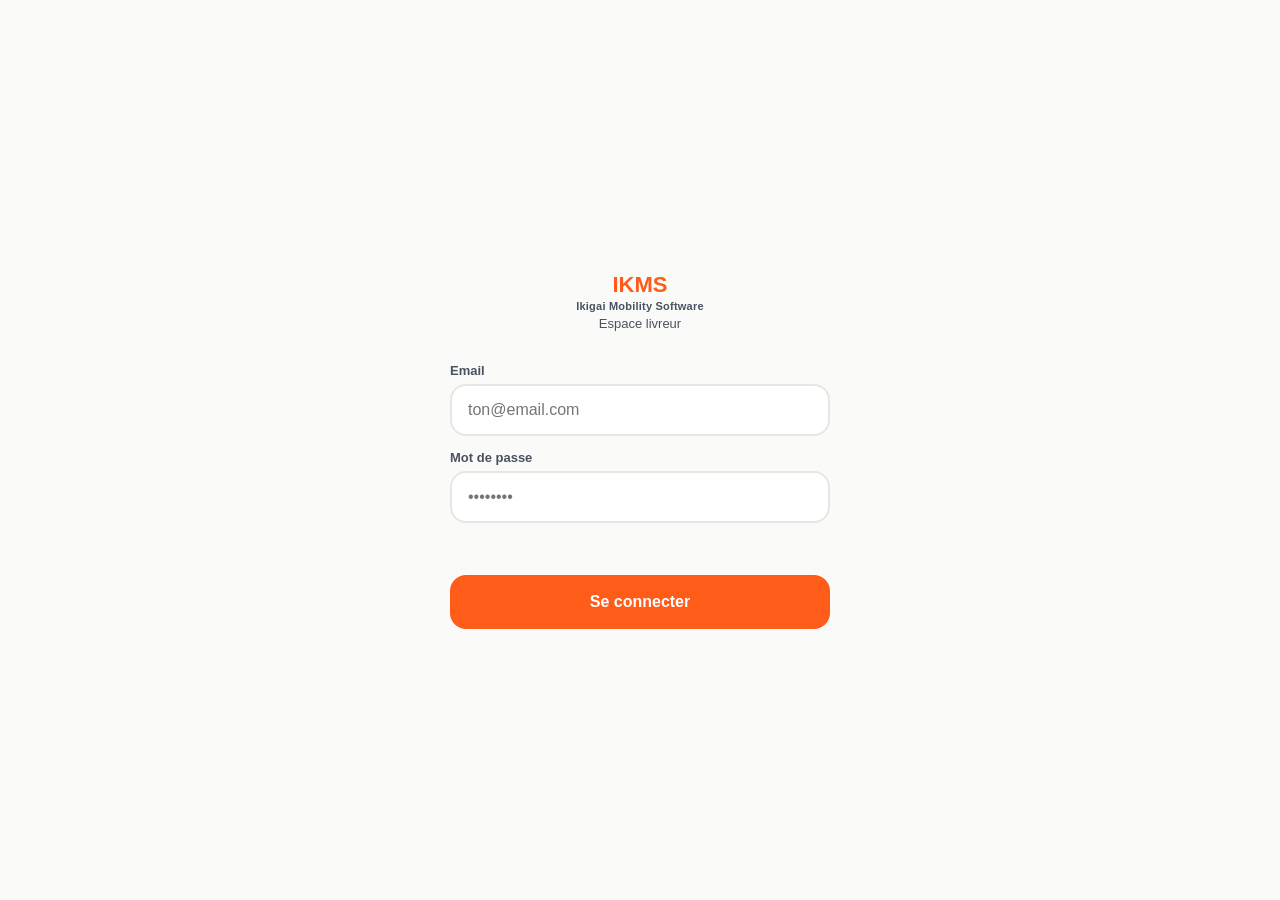
<file: index.html>
<!doctype html>
<html lang="fr">
<head>
<meta charset="utf-8">
<meta name="viewport" content="width=device-width, initial-scale=1, viewport-fit=cover, maximum-scale=1">
<title>Connexion livreur — IKMS</title>
<link rel="manifest" href="./manifest.json">
<meta name="theme-color" content="#0B0E14">
<link rel="stylesheet" href="./assets/css/theme.css">
<style>
  .ecran-connexion {
    min-height: 100vh; min-height: 100dvh; display: flex; flex-direction: column;
    justify-content: center; padding: 24px; background: var(--creme);
  }
  .logo-bloc { text-align: center; margin-bottom: 32px; }
  .logo-bloc .marque { font-size: 22px; font-weight: 800; color: var(--terracotta); }
  .logo-bloc .marque span { display: block; font-size: 11px; font-weight: 600; color: var(--ink-soft); margin-top: 2px; letter-spacing: 0.02em; }
  .logo-bloc .sous-marque { font-size: 13px; color: var(--ink-soft); margin-top: 4px; }
  form { display: flex; flex-direction: column; gap: 14px; max-width: 380px; margin: 0 auto; width: 100%; }
  label { font-size: 13px; font-weight: 700; color: var(--ink-soft); margin-bottom: -8px; }
  input {
    min-height: 52px; border: 2px solid var(--ligne); border-radius: 16px; padding: 0 16px;
    font-size: 16px; background: var(--papier); color: var(--ink);
  }
  input:focus { border-color: var(--terracotta); outline: none; }
  .bouton-connexion {
    min-height: 54px; background: var(--terracotta); color: var(--papier); border: none;
    border-radius: 16px; font-size: 16px; font-weight: 700; margin-top: 6px;
  }
  .bouton-connexion:disabled { opacity: 0.6; }
  .erreur { color: var(--alerte); font-size: 13.5px; font-weight: 600; text-align: center; min-height: 18px; }
</style>
</head>
<body>
  <div class="ecran-connexion">
    <div class="logo-bloc">
      <div class="marque">IKMS<span>Ikigai Mobility Software</span></div>
      <div class="sous-marque">Espace livreur</div>
    </div>
    <form id="form-connexion">
      <label for="email">Email</label>
      <input id="email" type="email" autocomplete="username" required placeholder="ton@email.com">
      <label for="password">Mot de passe</label>
      <input id="password" type="password" autocomplete="current-password" required placeholder="••••••••">
      <p class="erreur" id="message-erreur" role="alert"></p>
      <button class="bouton-connexion" type="submit" id="bouton-connexion">Se connecter</button>
    </form>
  </div>
  <script src="./assets/js/config.public.js"></script>
  <script type="module" src="./assets/js/login.js"></script>
</body>
</html>
</file>
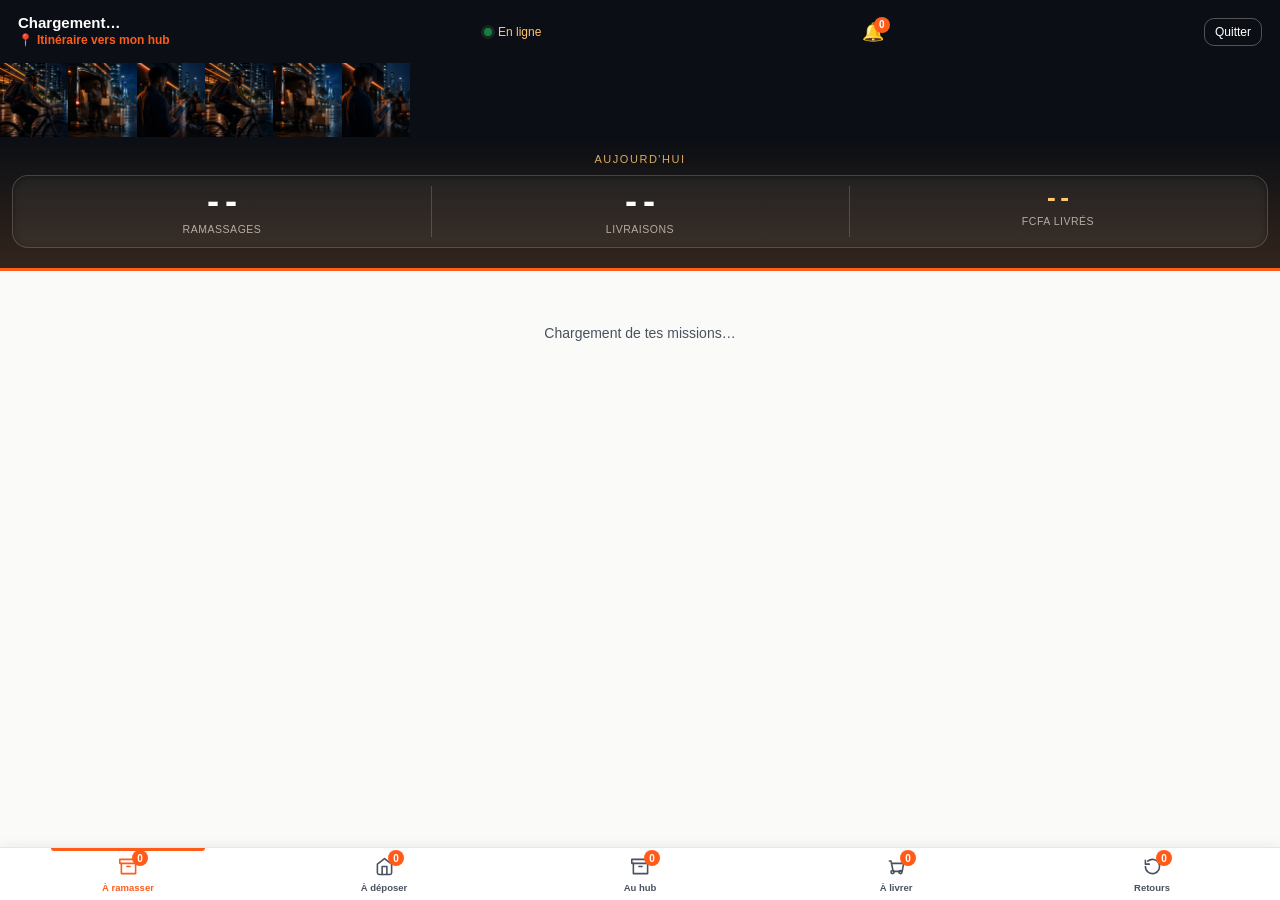
<file: app.html>
<!doctype html>
<html lang="fr">
<head>
<meta charset="utf-8">
<meta name="viewport" content="width=device-width, initial-scale=1, viewport-fit=cover, maximum-scale=1">
<title>Mes missions — IKMS</title>
<link rel="manifest" href="./manifest.json">
<meta name="theme-color" content="#0B0E14">
<link rel="stylesheet" href="./assets/css/theme.css">
<link rel="stylesheet" href="./assets/css/livreur.css">
</head>
<body>
<div class="app">

  <header class="topbar">
    <div class="identite">
      <span class="nom" id="topbar-nom">Chargement…</span>
      <a class="lien-hub" id="lien-hub" href="#" target="_blank" rel="noopener" hidden>📍 <span id="lien-hub-texte">Itinéraire vers mon hub</span></a>
      <span class="hub" id="topbar-hub"></span>
    </div>
    <div class="statut-connexion">
      <span class="point" id="point-connexion"></span>
      <span id="libelle-connexion">En ligne</span>
    </div>
    <button class="btn-cloche" id="btn-notifications" type="button" aria-label="Notifications">
      🔔<span class="bulle-cloche" id="bulle-notifications" hidden>0</span>
    </button>
    <button class="btn-deconnexion" id="btn-deconnexion" type="button">Quitter</button>
  </header>

  <div class="bandeau-defilant" aria-hidden="true">
    <div class="bandeau-piste">
      <div class="bandeau-rangee">
        <img src="./assets/images/bandeau-1.webp" alt="">
        <img src="./assets/images/bandeau-2.webp" alt="">
        <img src="./assets/images/bandeau-3.webp" alt="">
      </div>
      <div class="bandeau-rangee">
        <img src="./assets/images/bandeau-1.webp" alt="">
        <img src="./assets/images/bandeau-2.webp" alt="">
        <img src="./assets/images/bandeau-3.webp" alt="">
      </div>
    </div>
  </div>

  <section class="compteur" aria-label="Compteur du jour">
    <div class="compteur-titre">Aujourd'hui</div>
    <div class="compteur-grille">
      <div class="compteur-cadran">
        <div class="compteur-chiffre" id="cpt-ramassages">--</div>
        <div class="compteur-label">Ramassages</div>
      </div>
      <div class="compteur-cadran">
        <div class="compteur-chiffre" id="cpt-livraisons">--</div>
        <div class="compteur-label">Livraisons</div>
      </div>
      <div class="compteur-cadran">
        <div class="compteur-chiffre gains" id="cpt-gains">--</div>
        <div class="compteur-label">FCFA livrés</div>
      </div>
    </div>
  </section>

  <main class="contenu" id="contenu">
    <div class="chargement">Chargement de tes missions…</div>
  </main>

  <nav class="onglets" aria-label="Navigation missions">
    <button class="onglet" data-onglet="A_RAMASSER" aria-current="true" type="button">
      <span class="onglet-icone" aria-hidden="true">
        <svg width="22" height="22" viewBox="0 0 24 24" fill="none" stroke="currentColor" stroke-width="2" stroke-linecap="round" stroke-linejoin="round"><path d="M21 8V21H3V8"/><path d="M1 3h22v5H1z"/><path d="M10 12h4"/></svg>
      </span>
      <span class="onglet-libelle">À ramasser</span>
      <span class="onglet-badge" id="badge-ramasser" hidden>0</span>
    </button>
    <button class="onglet" data-onglet="A_DEPOSER" type="button">
      <span class="onglet-icone" aria-hidden="true">
        <svg width="22" height="22" viewBox="0 0 24 24" fill="none" stroke="currentColor" stroke-width="2" stroke-linecap="round" stroke-linejoin="round"><path d="M3 9l9-7 9 7v11a2 2 0 0 1-2 2H5a2 2 0 0 1-2-2z"/><path d="M9 22V12h6v10"/></svg>
      </span>
      <span class="onglet-libelle">À déposer</span>
      <span class="onglet-badge" id="badge-deposer" hidden>0</span>
    </button>
    <button class="onglet" data-onglet="AU_HUB" type="button">
      <span class="onglet-icone" aria-hidden="true">
        <svg width="22" height="22" viewBox="0 0 24 24" fill="none" stroke="currentColor" stroke-width="2" stroke-linecap="round" stroke-linejoin="round"><path d="M21 8V21H3V8"/><path d="M1 3h22v5H1z"/><path d="M10 12h4"/></svg>
      </span>
      <span class="onglet-libelle">Au hub</span>
      <span class="onglet-badge" id="badge-hub" hidden>0</span>
    </button>
    <button class="onglet" data-onglet="A_LIVRER" type="button">
      <span class="onglet-icone" aria-hidden="true">
        <svg width="22" height="22" viewBox="0 0 24 24" fill="none" stroke="currentColor" stroke-width="2" stroke-linecap="round" stroke-linejoin="round"><circle cx="7" cy="19" r="2"/><circle cx="17" cy="19" r="2"/><path d="M3 5h2l2.6 12.4a1 1 0 0 0 1 .8h9.7a1 1 0 0 0 1-.8L21 8H6"/></svg>
      </span>
      <span class="onglet-libelle">À livrer</span>
      <span class="onglet-badge" id="badge-livrer" hidden>0</span>
    </button>
    <button class="onglet" data-onglet="RETOURS" type="button">
      <span class="onglet-icone" aria-hidden="true">
        <svg width="22" height="22" viewBox="0 0 24 24" fill="none" stroke="currentColor" stroke-width="2" stroke-linecap="round" stroke-linejoin="round"><path d="M3 12a9 9 0 1 0 3-6.7"/><path d="M3 4v5h5"/></svg>
      </span>
      <span class="onglet-libelle">Retours</span>
      <span class="onglet-badge" id="badge-retours" hidden>0</span>
    </button>
  </nav>

</div>

<script src="./assets/js/config.public.js"></script>
<script type="module" src="./assets/js/app.js"></script>
</body>
</html>
</file>
<file: assets/css/theme.css>
/* ============================================================================
   IKMS (Ikigai Mobility Software) — Espace Livreur — Jetons de design
   Accent orange kinétique (haute visibilité, encore mieux en plein soleil que
   l'ancien terracotta feutré) — même palette que le reste de l'app, poussée
   en contraste pour une lecture en plein soleil. Une seule police web
   (Space Mono, pour les chiffres du compteur du jour) : le reste utilise la
   pile système, pour rester léger sur une connexion 3G instable.
   ============================================================================ */

:root {
  /* Palette de marque — "Kinetic" (mêmes valeurs que les autres espaces) */
  --terracotta: #FF5C1A;
  --terracotta-deep: #E24700;
  --peche: #FFC670;
  --creme: #FAFAF8;
  --indigo: #10131C;
  --gold: #FFB703;

  /* Neutres poussés pour le plein soleil */
  --ink: #0B0E14;
  --ink-soft: #4A5160;
  --papier: #FFFFFF;
  --ligne: #E7E7E2;

  /* États */
  --attente: #B45309;
  --attente-fond: #FEF3C7;
  --valide: #15803D;
  --valide-fond: #DCFCE7;
  --alerte: #DC2626;
  --alerte-fond: #FEE2E2;

  /* Typographie */
  --police-corps: -apple-system, BlinkMacSystemFont, "Segoe UI", Roboto, sans-serif;
  --police-titre: -apple-system, BlinkMacSystemFont, "Segoe UI", Roboto, sans-serif;
  --police-compteur: "Space Mono", "SF Mono", Consolas, monospace;

  /* Echelle */
  --r-sm: 10px;
  --r-md: 16px;
  --r-lg: 22px;
  --ombre: 0 2px 10px rgba(11, 14, 20, 0.08);
  --ombre-forte: 0 8px 28px rgba(11, 14, 20, 0.16);
  --ombre-accent: 0 10px 24px -6px rgba(255, 92, 26, 0.45);
  --ease-out-expo: cubic-bezier(0.16, 1, 0.3, 1);

  /* Zone tactile minimale (pouce, en mouvement) */
  --touch: 52px;
}

* { box-sizing: border-box; }
html, body { height: 100%; }
body {
  margin: 0;
  animation: entree-douce 0.25s ease; /* fondu doux à chaque changement de page */
  font-family: var(--police-corps);
  background: var(--creme);
  color: var(--ink);
  -webkit-font-smoothing: antialiased;
  overscroll-behavior-y: none;
}
h1, h2, h3 { font-family: var(--police-titre); margin: 0; letter-spacing: -0.01em; }
p { margin: 0; }
button { font-family: inherit; }
a { color: inherit; }

:focus-visible {
  outline: 3px solid var(--terracotta);
  outline-offset: 2px;
}

@media (prefers-reduced-motion: reduce) {
  * { animation-duration: 0.001ms !important; transition-duration: 0.001ms !important; }
}

/* ============================================================================
   Retour tactile — feedback immédiat au clic/tap, et transition douce à
   chaque changement d'écran/onglet/panneau. Sans ça, l'interface donne
   l'impression de ne pas réagir au toucher (retour terrain).
   ============================================================================ */
button:not(:disabled), .btn:not(:disabled) {
  transition: transform 0.08s ease, opacity 0.08s ease, background-color 0.15s ease;
}
button:not(:disabled):active, .btn:not(:disabled):active {
  transform: scale(0.96);
}

@keyframes entree-douce {
  from { opacity: 0; transform: translateY(6px); }
  to { opacity: 1; transform: translateY(0); }
}
.entree-contenu { animation: entree-douce 0.22s ease; }
</file>
<file: assets/css/livreur.css>
/* ============================================================================
   Espace Livreur — composants
   ============================================================================ */

.app {
  min-height: 100vh;
  min-height: 100dvh;
  display: flex;
  flex-direction: column;
}

/* --- Bandeau supérieur ------------------------------------------------ */
.topbar {
  background: var(--ink);
  color: var(--papier);
  padding: 14px 18px calc(14px + env(safe-area-inset-top, 0px));
  display: flex;
  align-items: center;
  justify-content: space-between;
  gap: 10px;
}
.topbar .identite { display: flex; flex-direction: column; gap: 2px; min-width: 0; }
.topbar .nom { font-weight: 700; font-size: 15px; white-space: nowrap; overflow: hidden; text-overflow: ellipsis; }
.topbar .hub { font-size: 12px; color: var(--peche); }
.topbar .lien-hub {
  font-size: 12px; color: var(--terracotta); text-decoration: none; font-weight: 700;
  display: inline-flex; align-items: center; gap: 4px; white-space: nowrap;
}
.topbar .lien-hub:active { opacity: 0.7; }

.btn-cloche {
  position: relative; background: none; border: none; font-size: 18px;
  padding: 6px; flex-shrink: 0; line-height: 1;
}
.bulle-cloche {
  position: absolute; top: 0; right: 0; background: var(--terracotta); color: var(--papier);
  font-size: 10px; font-weight: 700; min-width: 16px; height: 16px; border-radius: 999px;
  display: flex; align-items: center; justify-content: center; padding: 0 3px;
}
.voile-notifications {
  position: fixed; inset: 0; background: rgba(0,0,0,0.4); z-index: 90;
  display: flex; align-items: flex-start; justify-content: center;
}
.feuille-notifications {
  background: var(--papier); margin-top: 60px; width: 92%; max-width: 400px;
  border-radius: var(--r-lg); max-height: 70vh; overflow-y: auto; box-shadow: var(--ombre-forte);
}
.feuille-notifications .entete-notif {
  display: flex; justify-content: space-between; align-items: center;
  padding: 14px 16px; border-bottom: 1px solid var(--ligne); position: sticky; top: 0; background: var(--papier);
}
.ligne-notif { padding: 12px 16px; border-bottom: 1px solid var(--ligne); font-size: 13.5px; }
.ligne-notif.non-lue { background: rgba(255,140,70,0.06); font-weight: 600; }
.ligne-notif .date-notif { font-size: 11px; color: var(--ink-soft); margin-top: 3px; font-weight: 400; }

/* Bandeau d'images qui défile lentement en continu — même principe que le
   convoi de la page publique : deux rangées identiques côte à côte, on
   anime le conteneur parent de -50%, la boucle est parfaitement invisible. */
.bandeau-defilant { overflow: hidden; background: var(--ink); }
.bandeau-piste { display: flex; width: max-content; animation: defiler-bandeau 40s linear infinite; }
.bandeau-rangee { display: flex; flex-shrink: 0; }
.bandeau-rangee img { height: 74px; width: auto; object-fit: cover; display: block; }
@keyframes defiler-bandeau {
  from { transform: translateX(0); }
  to { transform: translateX(-50%); }
}
@media (prefers-reduced-motion: reduce) {
  .bandeau-piste { animation: none; }
}
.topbar .statut-connexion { display: flex; align-items: center; gap: 6px; font-size: 12px; color: var(--peche); flex-shrink: 0; }
.topbar .point {
  width: 8px; height: 8px; border-radius: 50%; background: var(--valide);
  box-shadow: 0 0 0 3px rgba(63,107,79,0.25);
}
.topbar .point.hors-ligne { background: var(--alerte); box-shadow: 0 0 0 3px rgba(180,71,47,0.25); }
.topbar .btn-deconnexion {
  background: none; border: 1px solid rgba(255,241,232,0.3); color: var(--papier);
  border-radius: var(--r-sm); padding: 6px 10px; font-size: 12px;
  transition: transform 0.08s ease, background-color 0.15s ease;
}
.topbar .btn-deconnexion:active { transform: scale(0.94); background: rgba(255,241,232,0.12); }

/* --- Le compteur du jour : tableau de bord de moto ------------------- */
.compteur {
  background: linear-gradient(180deg, var(--ink) 0%, #33251c 100%);
  color: var(--papier);
  padding: 16px 12px 20px;
  border-bottom: 3px solid var(--terracotta);
}
.compteur-titre {
  text-align: center; font-size: 11px; letter-spacing: 0.14em; text-transform: uppercase;
  color: var(--peche); margin-bottom: 10px; opacity: 0.85;
}
.compteur-grille {
  display: grid; grid-template-columns: 1fr 1fr 1fr; gap: 0;
  background: rgba(255,241,232,0.06);
  border: 1px solid rgba(255,241,232,0.16);
  border-radius: var(--r-md);
  box-shadow: inset 0 2px 6px rgba(0,0,0,0.35);
  overflow: hidden;
}
.compteur-cadran {
  padding: 12px 6px; text-align: center; position: relative;
}
.compteur-cadran + .compteur-cadran::before {
  content: ""; position: absolute; left: 0; top: 14%; bottom: 14%; width: 1px;
  background: rgba(255,241,232,0.18);
}
.compteur-chiffre {
  font-family: var(--police-compteur); font-size: 30px; font-weight: 700;
  font-variant-numeric: tabular-nums; line-height: 1;
  color: var(--papier);
}
.compteur-chiffre.gains { color: var(--peche); font-size: 22px; }
.compteur-label {
  margin-top: 5px; font-size: 10.5px; letter-spacing: 0.05em; text-transform: uppercase;
  color: rgba(255,241,232,0.65);
}

/* --- Liste des missions ------------------------------------------------ */
.contenu { flex: 1; overflow-y: auto; padding: 14px 14px calc(80px + env(safe-area-inset-bottom, 0px)); }

.etat-vide {
  text-align: center; padding: 48px 20px; color: var(--ink-soft);
}
.etat-vide .grand-icone { opacity: 0.35; margin-bottom: 10px; }
.etat-vide p { font-size: 14px; line-height: 1.5; }

.groupe-titre {
  font-size: 12px; font-weight: 700; text-transform: uppercase; letter-spacing: 0.06em;
  color: var(--ink-soft); margin: 14px 4px 8px;
}
.groupe-titre:first-child { margin-top: 0; }

.carte-mission {
  background: var(--papier);
  border: 1px solid var(--ligne);
  border-radius: var(--r-md);
  padding: 14px;
  margin-bottom: 10px;
  box-shadow: var(--ombre);
}
.carte-en-tete { display: flex; justify-content: space-between; align-items: flex-start; gap: 10px; }
.carte-nom { font-weight: 700; font-size: 15.5px; }
.carte-sous { font-size: 13px; color: var(--ink-soft); margin-top: 2px; }
.carte-id { font-size: 11px; color: var(--ink-soft); opacity: 0.75; margin-top: 3px; font-family: var(--police-donnee, monospace); letter-spacing: 0.02em; }
.carte-adresse { font-size: 13px; color: var(--ink-soft); margin-top: 6px; display: flex; gap: 6px; align-items: flex-start; }
.carte-adresse svg { flex-shrink: 0; margin-top: 1px; }

.puce {
  display: inline-flex; align-items: center; gap: 4px;
  font-size: 11.5px; font-weight: 700; padding: 4px 9px; border-radius: 999px;
  white-space: nowrap;
}
.puce.attente { background: var(--attente-fond); color: var(--attente); }
.puce.valide { background: var(--valide-fond); color: var(--valide); }
.puce.alerte { background: var(--alerte-fond); color: var(--alerte); }

.carte-actions { display: flex; gap: 8px; margin-top: 12px; flex-wrap: wrap; }

.carte-montant {
  font-family: var(--police-compteur); font-weight: 700; font-size: 14px;
}

/* --- Boutons ------------------------------------------------------------ */
.btn {
  min-height: var(--touch);
  border: none; border-radius: var(--r-md);
  padding: 0 18px; font-size: 15px; font-weight: 700;
  display: inline-flex; align-items: center; justify-content: center; gap: 8px;
  cursor: pointer; flex: 1;
  transition: transform 0.08s ease;
}
.btn:active { transform: scale(0.97); }
.btn-primaire { background: linear-gradient(135deg, var(--terracotta) 0%, var(--terracotta-deep) 100%); color: var(--papier); box-shadow: var(--ombre-accent); }
.btn-primaire:active { filter: brightness(0.95); }
.btn-secondaire { background: var(--peche); color: var(--ink); }
.btn-discret { background: transparent; color: var(--ink-soft); border: 1px solid var(--ligne); flex: 0 0 auto; }
.btn-alerte { background: var(--alerte-fond); color: var(--alerte); }
.btn-pleine-largeur { width: 100%; }
.btn:disabled { opacity: 0.5; pointer-events: none; }

/* --- Barre d'onglets, zone du pouce -------------------------------------
   Fixe en bas de l'écran en permanence : avant, elle suivait le flux normal
   de la page et disparaissait derrière une longue liste de missions, il
   fallait scroller jusqu'en bas pour l'atteindre. */
.onglets {
  position: fixed; left: 0; right: 0; bottom: 0; z-index: 40;
  display: grid; grid-template-columns: 1fr 1fr 1fr 1fr 1fr;
  background: var(--papier);
  border-top: 1px solid var(--ligne);
  padding-bottom: env(safe-area-inset-bottom, 0px);
  box-shadow: 0 -2px 12px rgba(36,26,20,0.06);
}
.onglet {
  background: none; border: none; padding: 9px 2px 7px;
  display: flex; flex-direction: column; align-items: center; gap: 3px;
  color: var(--ink-soft); position: relative;
  transition: transform 0.08s ease, color 0.15s ease;
}
.onglet svg { width: 19px; height: 19px; }
.onglet:active { transform: scale(0.92); }
.onglet[aria-current="true"] { color: var(--terracotta); }
.onglet[aria-current="true"]::before {
  content: ""; position: absolute; top: 0; left: 20%; right: 20%; height: 3px;
  background: var(--terracotta); border-radius: 0 0 3px 3px;
}
.onglet-libelle { font-size: 9.5px; font-weight: 700; }
.onglet-badge {
  position: absolute; top: 2px; right: calc(50% - 20px);
  background: var(--terracotta); color: var(--papier);
  font-size: 10px; font-weight: 700; min-width: 16px; height: 16px; border-radius: 999px;
  display: flex; align-items: center; justify-content: center; padding: 0 3px;
}

/* --- Feuilles modales (bas d'écran) -------------------------------------- */
.voile {
  position: fixed; inset: 0; background: rgba(36,26,20,0.45);
  display: flex; align-items: flex-end; z-index: 40;
}
.feuille {
  background: var(--papier); width: 100%;
  border-radius: var(--r-lg) var(--r-lg) 0 0;
  padding: 10px 20px calc(20px + env(safe-area-inset-bottom, 0px));
  box-shadow: var(--ombre-forte);
  max-height: 86vh; overflow-y: auto;
}
.feuille-poignee { width: 40px; height: 4px; background: var(--ligne); border-radius: 999px; margin: 6px auto 14px; }
.feuille-titre { font-size: 18px; font-weight: 700; margin-bottom: 4px; }
.feuille-sous { font-size: 13.5px; color: var(--ink-soft); margin-bottom: 18px; }

.saisie-code {
  width: 100%; font-family: var(--police-compteur); font-size: 26px; font-weight: 700;
  letter-spacing: 0.3em; text-align: center; text-transform: uppercase;
  padding: 14px 10px; border: 2px solid var(--ligne); border-radius: var(--r-md);
  background: var(--creme); color: var(--ink);
}
.saisie-code:focus { border-color: var(--terracotta); }

.choix-paiement { display: flex; flex-direction: column; gap: 10px; margin-bottom: 16px; }
.option-paiement {
  display: flex; align-items: center; gap: 12px; padding: 14px;
  border: 2px solid var(--ligne); border-radius: var(--r-md); background: var(--creme);
  text-align: left; width: 100%;
}
.option-paiement[aria-pressed="true"] { border-color: var(--terracotta); background: var(--peche); }
.option-paiement .libelle { font-weight: 700; font-size: 14.5px; }
.option-paiement .detail { font-size: 12.5px; color: var(--ink-soft); }

.liste-motifs { display: flex; flex-direction: column; gap: 8px; margin-bottom: 16px; }
.motif-item {
  text-align: left; padding: 13px 14px; border: 1px solid var(--ligne); border-radius: var(--r-md);
  background: var(--creme); font-size: 14.5px; font-weight: 600;
}
.motif-item[aria-pressed="true"] { border-color: var(--alerte); background: var(--alerte-fond); color: var(--alerte); }

.message-erreur {
  background: var(--alerte-fond); color: var(--alerte); font-size: 13.5px; font-weight: 600;
  padding: 10px 12px; border-radius: var(--r-sm); margin-bottom: 12px; display: none;
}
.message-erreur.visible { display: block; }

.message-succes-flash {
  position: fixed; top: calc(env(safe-area-inset-top, 0px) + 8px); left: 16px; right: 16px;
  background: var(--valide); color: var(--papier); font-weight: 700; font-size: 14px;
  padding: 12px 16px; border-radius: var(--r-md); box-shadow: var(--ombre-forte);
  z-index: 60; text-align: center;
  animation: apparition-flash 0.25s ease;
}
@keyframes apparition-flash { from { transform: translateY(-12px); opacity: 0; } to { transform: translateY(0); opacity: 1; } }

.chargement { text-align: center; padding: 40px; color: var(--ink-soft); font-size: 14px; }

.lien-carte {
  display: flex; align-items: center; justify-content: center; gap: 8px;
  font-size: 14px; font-weight: 700;
  color: var(--terracotta); margin-top: 10px;
  border: 2px solid var(--terracotta); border-radius: var(--r-md);
  padding: 12px; width: 100%;
  transition: transform 0.08s ease, background-color 0.15s ease;
}
.lien-carte:active { transform: scale(0.97); background: var(--peche); }

.lien-tel {
  color: var(--terracotta); text-decoration: none; font-weight: 700;
  display: inline-flex; align-items: center; gap: 3px;
}
.lien-tel:active { opacity: 0.7; }

/* --- Ma caisse ----------------------------------------------------------- */
.caisse-solde {
  background: var(--papier); border: 1px solid var(--ligne); border-radius: var(--r-md);
  padding: 16px; margin-bottom: 14px; display: flex; justify-content: space-between; align-items: center;
}
.caisse-solde .montant { font-family: var(--police-compteur); font-size: 24px; font-weight: 700; }
.caisse-solde .label { font-size: 12.5px; color: var(--ink-soft); }
</file>
